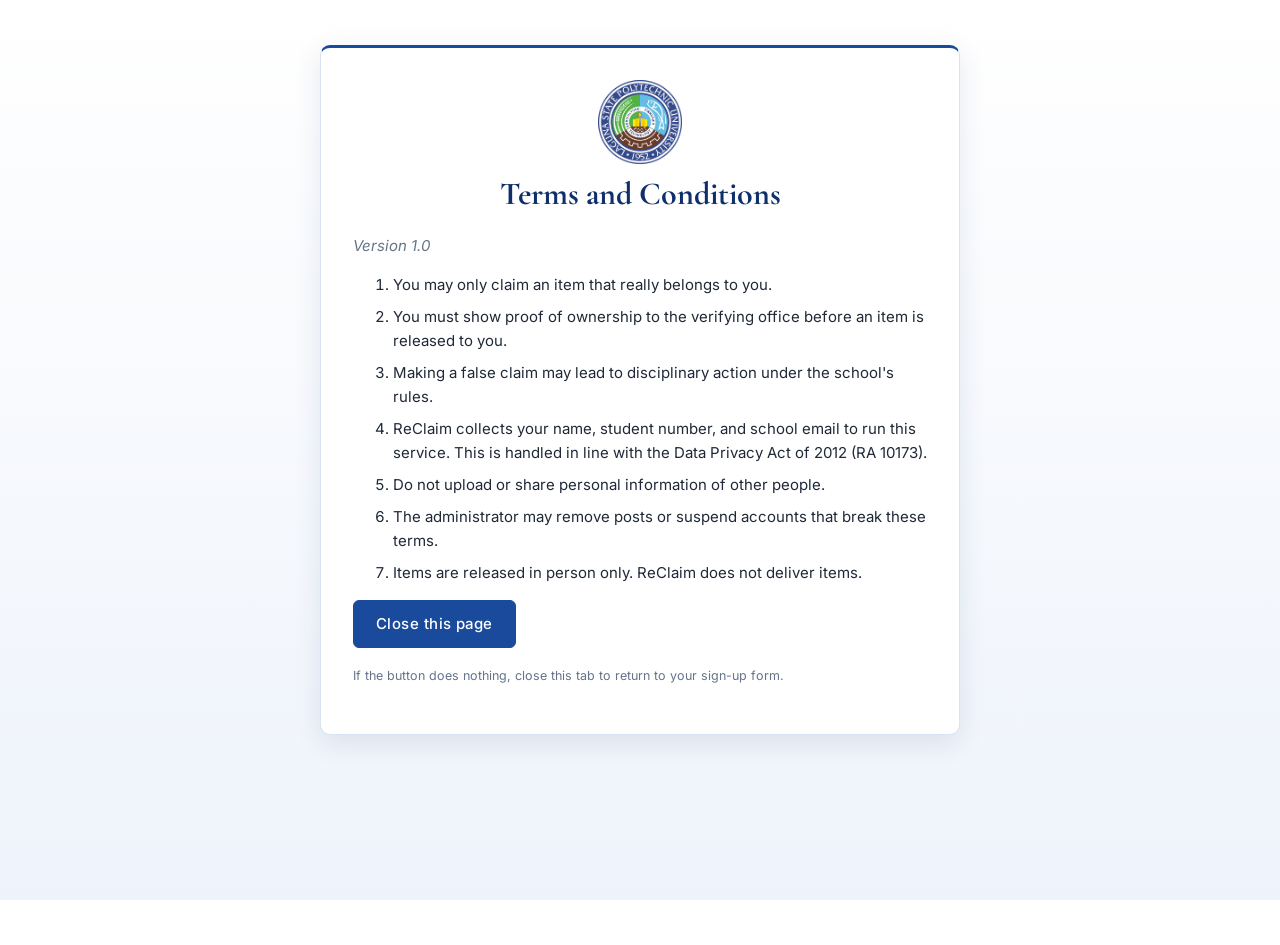
<file: terms.html>
<!DOCTYPE html>
<html lang='en'>
<head>
  <meta charset='UTF-8'>
  <meta name='viewport' content='width=device-width, initial-scale=1'>
  <title>ReClaim - Terms and Conditions</title>
  <link rel='stylesheet' href='css/style.css'>
</head>
<body>
  <main class='card'>
    <img class='logo-big' src='images/lspu-logo.png' alt='LSPU logo'>
    <h1>Terms and Conditions</h1>
    <p><em>Version 1.0</em></p>
    <ol>
      <li>You may only claim an item that really belongs to you.</li>
      <li>You must show proof of ownership to the verifying office before an item is released to you.</li>
      <li>Making a false claim may lead to disciplinary action under the school's rules.</li>
      <li>ReClaim collects your name, student number, and school email to run this service. This is handled in line with the Data Privacy Act of 2012 (RA 10173).</li>
      <li>Do not upload or share personal information of other people.</li>
      <li>The administrator may remove posts or suspend accounts that break these terms.</li>
      <li>Items are released in person only. ReClaim does not deliver items.</li>
    </ol>
    <p><button type='button' onclick='window.close()'>Close this page</button></p>
    <p><small>If the button does nothing, close this tab to return to your sign-up form.</small></p>
  </main>
</body>
</html>
</file>
<file: css/style.css>
@import url('https://fonts.googleapis.com/css2?family=Cormorant+Garamond:wght@500;600;700&family=Inter:wght@400;500;600&display=swap');

:root {
  --blue: #1a4a9c;
  --blue-dark: #0f2f6b;
  --blue-light: #e8f0fb;
  --accent: #4a90e2;
  --white: #ffffff;
  --text: #1f2937;
  --muted: #64748b;
  --border: #d9e3f2;
  --danger: #b42335;
  --serif: 'Cormorant Garamond', Georgia, 'Times New Roman', serif;
  --sans: 'Inter', system-ui, -apple-system, 'Segoe UI', Arial, sans-serif;
}

* { box-sizing: border-box; }

body {
  margin: 0;
  min-height: 100vh;
  font-family: var(--sans);
  font-size: 15px;
  line-height: 1.6;
  color: var(--text);
  background: linear-gradient(180deg, #ffffff 0%, #eef3fb 100%);
  background-attachment: fixed;
}

::selection { background: var(--blue-light); }

h1, h2, h3 {
  font-family: var(--serif);
  color: var(--blue-dark);
  line-height: 1.15;
  font-weight: 700;
}
h1 { font-size: 2rem; }
h2 { font-size: 1.6rem; }
h3 { font-size: 1.2rem; }

a { color: var(--blue); }
a:hover { color: var(--accent); }

/* ---------- Header ---------- */
header {
  display: flex;
  align-items: center;
  gap: 16px;
  padding: 12px 32px;
  background: linear-gradient(90deg, var(--blue-dark), var(--blue));
  color: var(--white);
  border-bottom: 3px solid var(--accent);
}
header h1 {
  margin: 0 auto 0 0;
  font-size: 1.7rem;
  letter-spacing: 0.06em;
  color: var(--white);
}
header a {
  color: var(--blue-light);
  text-decoration: none;
  font-weight: 500;
  letter-spacing: 0.03em;
}
header a:hover { color: var(--white); }

.logo { height: 44px; width: auto; display: block; }

/* ---------- Layout ---------- */
main { max-width: 960px; margin: 32px auto; padding: 0 20px; }

.card {
  background: var(--white);
  border: 1px solid var(--border);
  border-top: 3px solid var(--blue);
  border-radius: 10px;
  padding: 32px;
  margin: 6vh auto;
  max-width: 480px;
  box-shadow: 0 8px 28px rgba(15, 47, 107, 0.1);
}
.card h1 { text-align: center; margin-top: 0; }
main .card { max-width: none; margin: 0 0 24px; }
main .card h2 { margin-top: 0; }
main.card { margin: 5vh auto; max-width: 640px; }

.logo-big {
  display: block;
  height: 84px;
  width: auto;
  max-width: 100%;
  margin: 0 auto 12px;
}

/* ---------- Forms ---------- */
form { display: flex; flex-direction: column; gap: 14px; }

input, select, textarea {
  width: 100%;
  padding: 11px 14px;
  border: 1px solid var(--border);
  border-radius: 6px;
  font: inherit;
  color: var(--text);
  background: #f7faff;
  transition: border-color 0.2s, box-shadow 0.2s, background 0.2s;
}
input:focus, select:focus, textarea:focus {
  outline: none;
  border-color: var(--blue);
  background: var(--white);
  box-shadow: 0 0 0 3px rgba(26, 74, 156, 0.18);
}
input[type='checkbox'] { width: auto; margin-right: 8px; accent-color: var(--blue); }
textarea { min-height: 96px; resize: vertical; }
label { font-size: 0.9rem; color: var(--muted); }

button {
  padding: 11px 22px;
  border: 1px solid var(--blue);
  border-radius: 6px;
  background: var(--blue);
  color: var(--white);
  font: inherit;
  font-weight: 500;
  letter-spacing: 0.03em;
  cursor: pointer;
  transition: background 0.2s, border-color 0.2s;
}
button:hover { background: var(--blue-dark); border-color: var(--blue-dark); }

header button {
  background: transparent;
  border: 1px solid var(--white);
  color: var(--white);
  padding: 7px 16px;
}
header button:hover { background: var(--white); color: var(--blue-dark); }

.error { color: var(--danger); min-height: 1.2em; margin: 0; font-size: 0.9rem; }
#msg { font-size: 0.9rem; }

/* ---------- Board ---------- */
main > p { color: var(--muted); }
main > input, main > select { width: auto; margin: 0 10px 20px 0; }
main > input { min-width: 260px; }

.grid {
  display: grid;
  grid-template-columns: repeat(auto-fill, minmax(220px, 1fr));
  gap: 20px;
}

.item-card {
  display: block;
  background: var(--white);
  border: 1px solid var(--border);
  border-radius: 10px;
  padding: 18px;
  text-decoration: none;
  color: inherit;
  box-shadow: 0 2px 10px rgba(15, 47, 107, 0.07);
  transition: transform 0.2s, box-shadow 0.2s, border-color 0.2s;
}
.item-card:hover {
  transform: translateY(-3px);
  border-color: var(--accent);
  box-shadow: 0 10px 24px rgba(15, 47, 107, 0.15);
}
.item-card h3 { margin: 0 0 2px; }
.item-card p { margin: 0 0 12px; color: var(--muted); font-size: 0.9rem; }
.item-card img, #d-photo {
  display: block;
  width: 100%;
  border-radius: 6px;
  margin-bottom: 12px;
}
#d-photo { max-width: 360px; margin: 16px 0; }

.badge {
  display: inline-block;
  padding: 3px 12px;
  border-radius: 999px;
  font-size: 0.78rem;
  font-weight: 600;
  letter-spacing: 0.05em;
  text-transform: uppercase;
}
.badge.unclaimed { background: #e1f3e6; color: #2f6b3f; }
.badge.pending { background: #fdf0d3; color: #8a6a1f; }
.badge.claimed { background: #e3e8f2; color: #475569; }

/* ---------- Admin list ---------- */
.row {
  display: flex;
  flex-wrap: wrap;
  align-items: center;
  gap: 14px;
  padding: 12px 0;
  border-bottom: 1px solid var(--border);
}
.row:last-child { border-bottom: none; }
.row strong { margin-right: auto; font-weight: 500; }
.row select { width: auto; padding: 8px 12px; }
.row button { background: transparent; color: var(--danger); border-color: var(--danger); padding: 8px 14px; }
.row button:hover { background: var(--danger); color: var(--white); border-color: var(--danger); }

.row .details { flex-basis: 100%; font-size: 0.85rem; color: var(--muted); }
.row .details .claimed-line { color: var(--blue-dark); font-weight: 500; }

/* ---------- Terms and item pages ---------- */
ol li { margin-bottom: 8px; }
#d-status { color: var(--blue); }

/* ---------- Small screens ---------- */
@media (max-width: 600px) {
  header { flex-wrap: wrap; padding: 12px 18px; gap: 10px; }
  .logo { height: 36px; }
  .logo-big { height: 68px; }
  .card { padding: 24px 20px; margin: 4vh 14px; }
  main > input { min-width: 0; width: 100%; }
}
.filters { display: flex; flex-wrap: wrap; gap: 10px; margin-bottom: 8px; }
.filters input { flex: 1 1 220px; width: auto; }
.filters select { flex: 0 1 190px; width: auto; }
.muted { color: var(--muted, #64748b); font-size: 0.85rem; margin: 0 0 8px; }
.stack { display: flex; flex-direction: column; gap: 12px; margin: 16px 0; }
</file>
